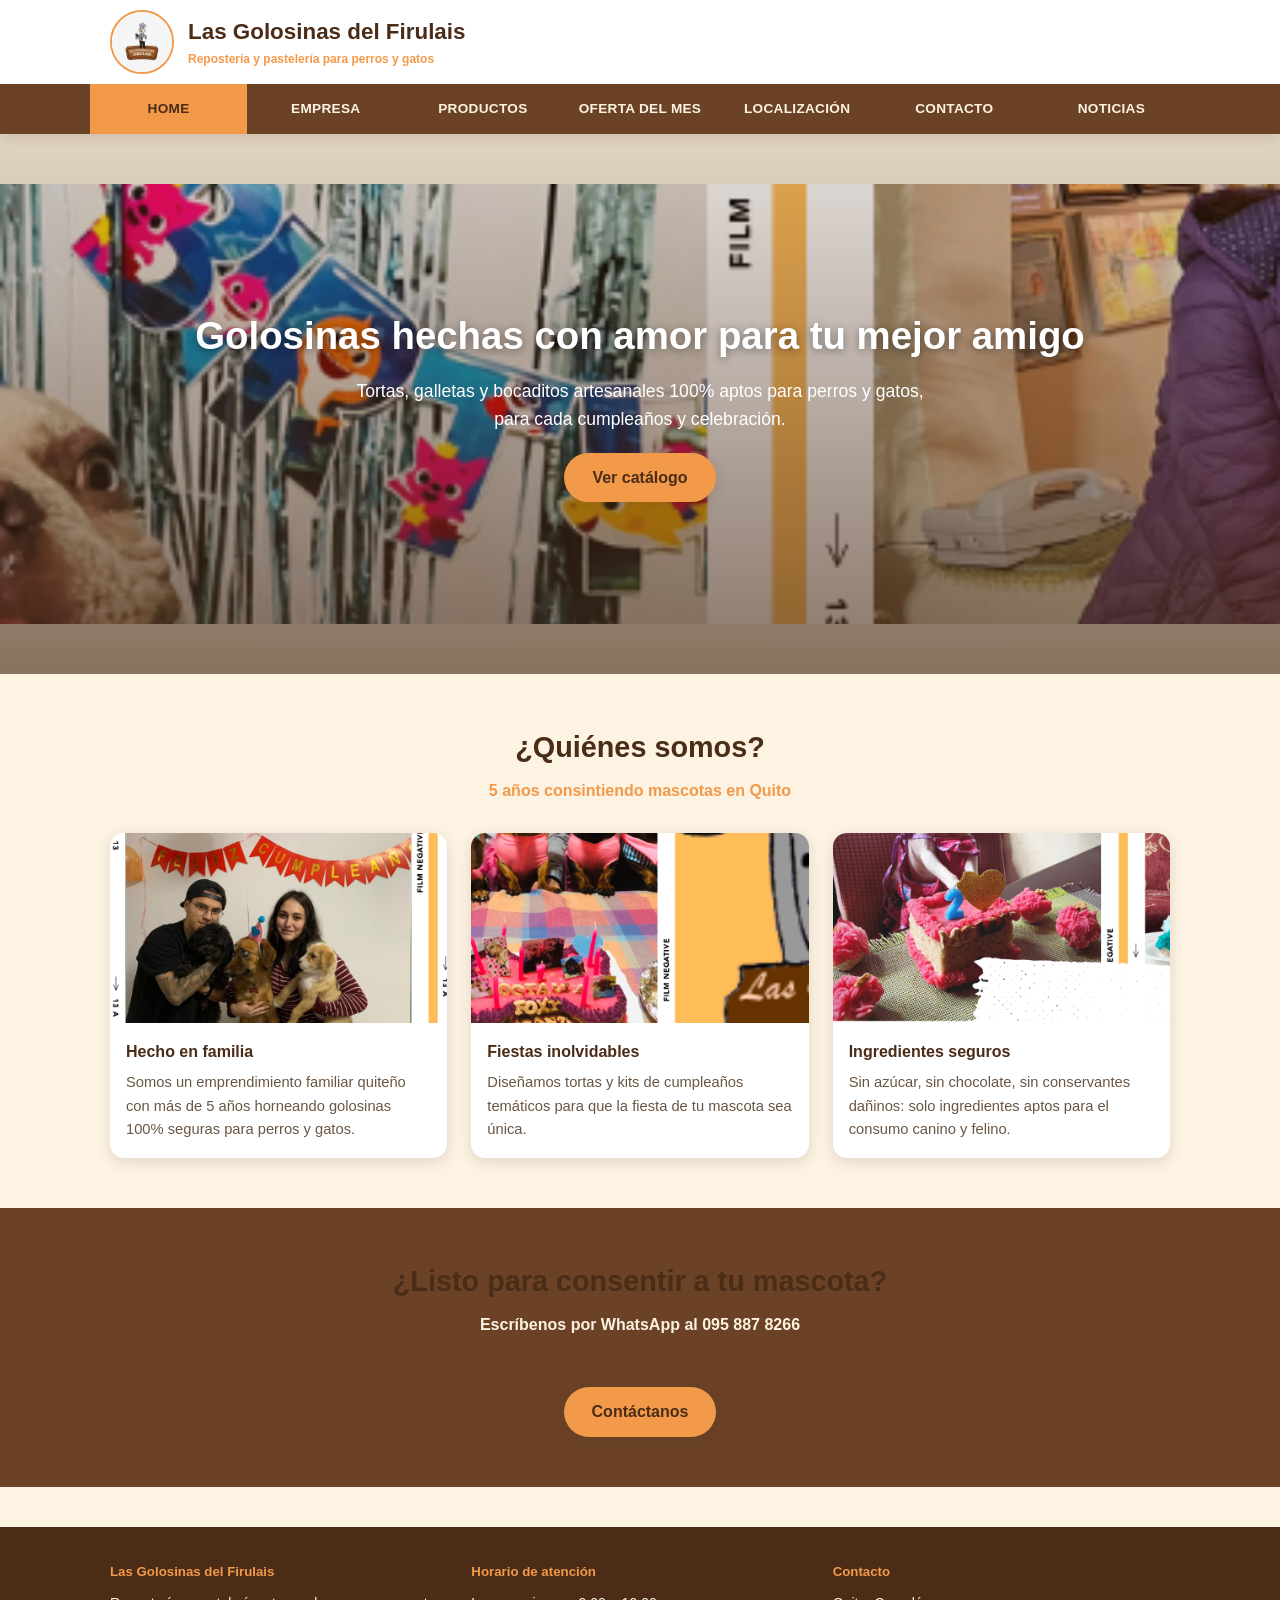
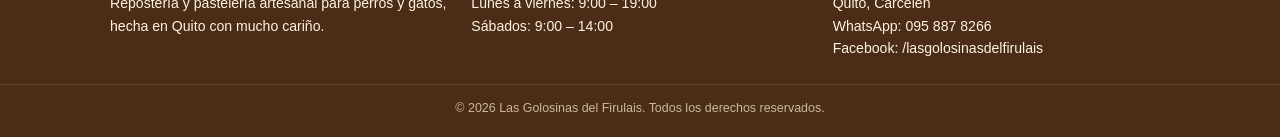
<file: app/web/index.html>
<!DOCTYPE html>
<html lang="es">
<head>
<meta charset="UTF-8">
<meta name="viewport" content="width=device-width, initial-scale=1.0">
<!-- OPTIMIZACIÓN: Título SEO y Meta Descripción -->
<title>Las Golosinas del Firulais | Pastelería para Perros y Gatos en Quito</title>
<meta name="description" content="Tortas, galletas y bocaditos artesanales 100% aptos para perros y gatos en Quito. Celebra el cumpleaños de tu mascota con ingredientes seguros.">

<!-- OPTIMIZACIÓN: Open Graph para compartir enlaces atractivos en WhatsApp y Facebook -->
<meta property="og:title" content="Las Golosinas del Firulais">
<meta property="og:description" content="Repostería y pastelería artesanal para perros y gatos en Quito.">
<meta property="og:image" content="img/logo.jpeg">

<link rel="stylesheet" href="css/style.css">
</head>
<body>

<header class="cabecera">
  <div class="cabecera-inner">
    <div class="marca">
      <img src="img/logo.jpeg" alt="Logo Las Golosinas del Firulais" class="logo">
      <div>
        <h1>Las Golosinas del Firulais</h1>
        <span class="slogan">Repostería y pastelería para perros y gatos</span>
      </div>
    </div>
    <button class="menu-toggle" aria-label="Abrir menú">
      <span></span><span></span><span></span>
    </button>
  </div>
  <nav class="navbar">
    <ul>
      <li><a href="index.html">HOME</a></li>
      <li><a href="empresa.html">EMPRESA</a></li>
      <li><a href="productos.html">PRODUCTOS</a></li>
      <li><a href="oferta.html">OFERTA DEL MES</a></li>
      <li><a href="localizacion.html">LOCALIZACIÓN</a></li>
      <li><a href="contacto.html">CONTACTO</a></li>
      <li><a href="noticias.html">NOTICIAS</a></li>
      
    </ul>
  </nav>
</header>

<!-- OPTIMIZACIÓN: Etiqueta <main> para que Google identifique el contenido clave -->
<main>
  <section class="hero">
    <!-- OPTIMIZACIÓN: Dimensiones explícitas para evitar saltos en la pantalla -->
    <img src="img/c4.png" alt="Perrito celebrando con torta" width="600" height="400">
    <div class="hero-texto">
      <h2>Golosinas hechas con amor para tu mejor amigo</h2>
      <p>Tortas, galletas y bocaditos artesanales 100% aptos para perros y gatos, para cada cumpleaños y celebración.</p>
      <a href="productos.html" class="btn">Ver catálogo</a>
    </div>
  </section>

  <section>
    <div class="container">
      <h3 class="titulo-seccion">¿Quiénes somos?</h3>
      <p class="subtitulo">5 años consintiendo mascotas en Quito</p>
      <div class="grid-cards">
        <div class="card">
          <!-- OPTIMIZACIÓN: loading="lazy" para que carguen solo al hacer scroll -->
          <img src="img/c1.png" alt="Familia con sus mascotas" loading="lazy" width="300" height="200">
          <div class="card-body">
            <h4>Hecho en familia</h4>
            <p>Somos un emprendimiento familiar quiteño con más de 5 años horneando golosinas 100% seguras para perros y gatos.</p>
          </div>
        </div>
        <div class="card">
          <img src="img/c9.png" alt="Perritos celebrando cumpleaños con disfraces" loading="lazy" width="300" height="200">
          <div class="card-body">
            <h4>Fiestas inolvidables</h4>
            <p>Diseñamos tortas y kits de cumpleaños temáticos para que la fiesta de tu mascota sea única.</p>
          </div>
        </div>
        <div class="card">
          <img src="img/c6.png" alt="Perrita chihuahua con su torta" loading="lazy" width="300" height="200">
          <div class="card-body">
            <h4>Ingredientes seguros</h4>
            <p>Sin azúcar, sin chocolate, sin conservantes dañinos: solo ingredientes aptos para el consumo canino y felino.</p>
          </div>
        </div>
      </div>
    </div>
  </section>

  <section class="franja">
    <div class="container" style="text-align:center;">
      <h3 class="titulo-seccion">¿Listo para consentir a tu mascota?</h3>
      <p class="subtitulo">Escríbenos por WhatsApp al 095 887 8266</p>
      <a href="contacto.html" class="btn">Contáctanos</a>
    </div>
  </section>
</main>

<footer class="pie">
  <div class="container pie-grid">
    <div>
      <h5>Las Golosinas del Firulais</h5>
      <p>Repostería y pastelería artesanal para perros y gatos, hecha en Quito con mucho cariño.</p>
    </div>
    <div>
      <h5>Horario de atención</h5>
      <p>Lunes a viernes: 9:00 – 19:00<br>Sábados: 9:00 – 14:00</p>
    </div>
    <div>
      <h5>Contacto</h5>
      <p>Quito, Carcelén<br>WhatsApp: 095 887 8266<br>Facebook: /lasgolosinasdelfirulais</p>
    </div>
  </div>
  <p class="copy">&copy; <span id="anio"></span> Las Golosinas del Firulais. Todos los derechos reservados.</p>
</footer>

<!-- OPTIMIZACIÓN: "defer" para que los scripts no bloqueen la carga inicial de la web -->
<script src="js/jquery.min.js" defer></script>
<script src="js/main.js" defer></script>
</body>
</html>
</file>
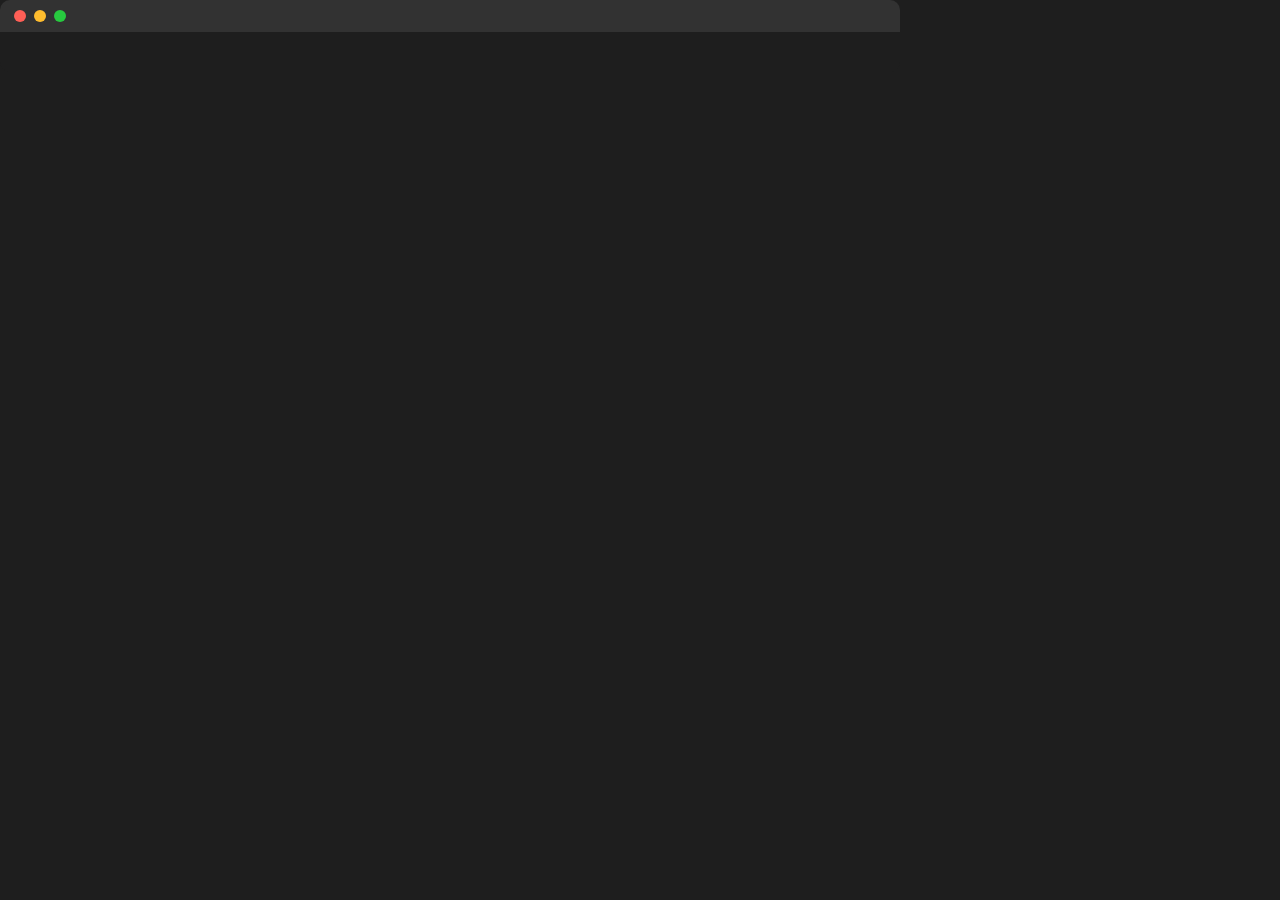
<file: docs/terminal_template.html>
<!DOCTYPE html>
<html>
<head>
<meta charset="UTF-8">
<style>
  body { margin:0; background:#1e1e1e; font-family: 'Consolas','Menlo',monospace; }
  .terminal {
    background:#1e1e1e;
    border-radius:10px;
    overflow:hidden;
    width: 900px;
  }
  .barra {
    background:#323232;
    padding:10px 14px;
    display:flex;
    gap:8px;
  }
  .dot { width:12px;height:12px;border-radius:50%; }
  .r{background:#ff5f56;} .y{background:#ffbd2e;} .g{background:#27c93f;}
  pre {
    color:#e6e6e6;
    font-size:14px;
    line-height:1.6;
    padding:20px;
    margin:0;
    white-space:pre-wrap;
    word-break: break-word;
  }
  .prompt { color:#6bd06b; }
  .cmd { color:#f0e68c; }
</style>
</head>
<body>
<div class="terminal">
  <div class="barra"><div class="dot r"></div><div class="dot y"></div><div class="dot g"></div></div>
  <pre id="contenido"></pre>
</div>
</body>
</html>
</file>
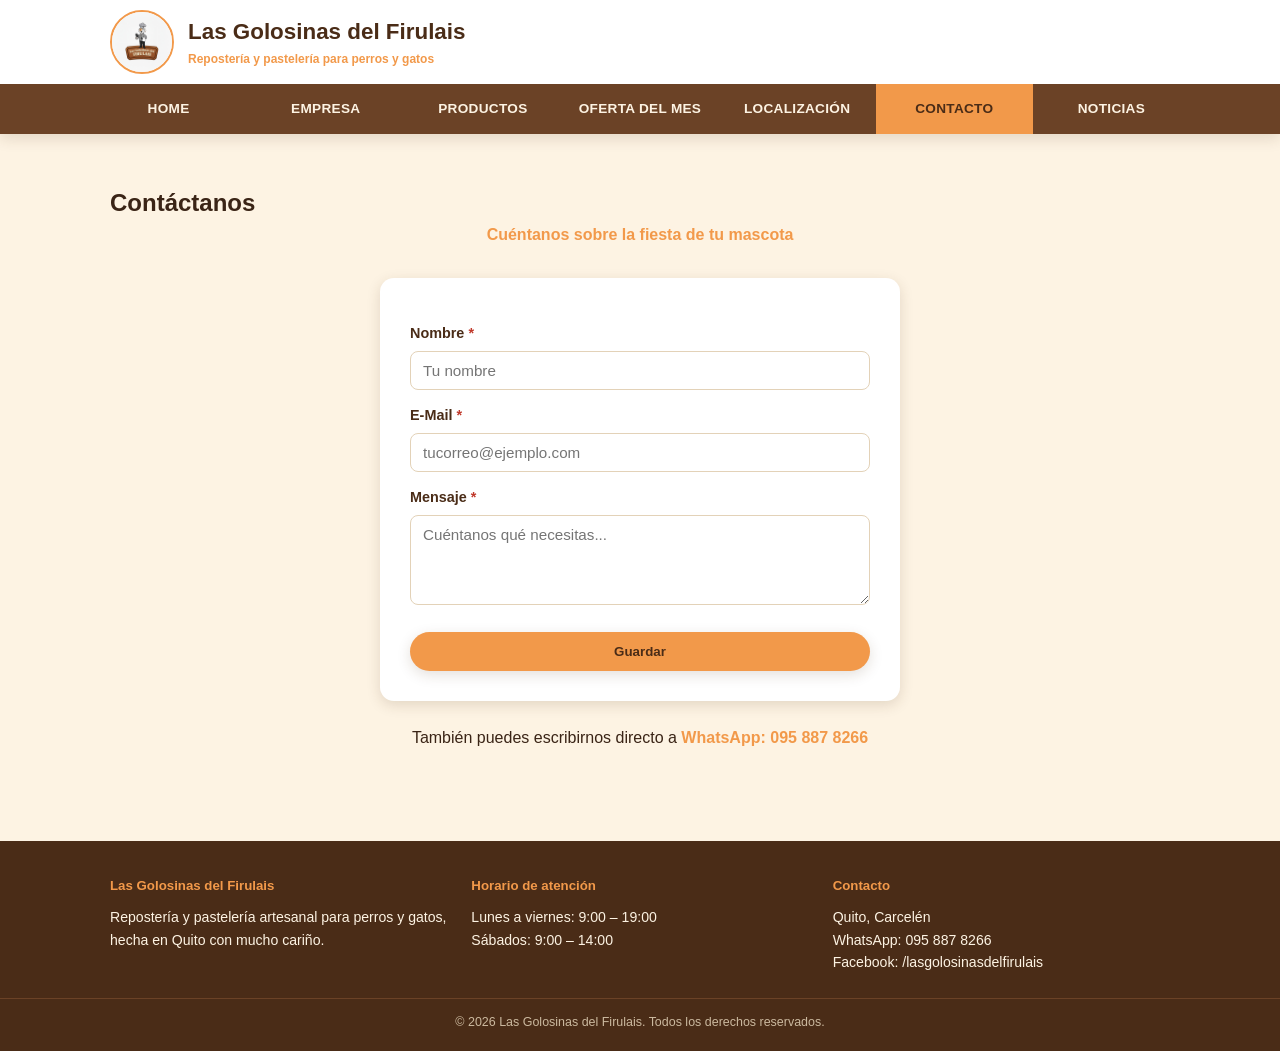
<file: app/web/contacto.html>
<!DOCTYPE html>
<html lang="es">
<head>
<meta charset="UTF-8">
<meta name="viewport" content="width=device-width, initial-scale=1.0">
<!-- OPTIMIZACIÓN: Título enfocado en la intención de contacto y ubicación local -->
<title>Contacto | Las Golosinas del Firulais - Pastelería para Mascotas en Quito</title>
<!-- OPTIMIZACIÓN: Meta descripción clara para animar al usuario a escribir -->
<meta name="description" content="¿Quieres celebrar a lo grande? Contáctanos para pedidos de tortas y bocaditos personalizados para tu perro o gato en Quito. Escríbenos por WhatsApp.">

<!-- OPTIMIZACIÓN: Open Graph para que al enviar el link por WhatsApp se vea profesional -->
<meta property="og:title" content="Contacto - Las Golosinas del Firulais">
<meta property="og:description" content="Haz el pedido para la fiesta de tu mascota. Escríbenos y personaliza su torta.">
<meta property="og:image" content="img/logo.jpeg">

<link rel="stylesheet" href="css/style.css">
</head>
<body>

<header class="cabecera">
  <div class="cabecera-inner">
    <div class="marca">
      <img src="img/logo.jpeg" alt="Logo Las Golosinas del Firulais" class="logo">
      <div>
        <h1>Las Golosinas del Firulais</h1>
        <span class="slogan">Repostería y pastelería para perros y gatos</span>
      </div>
    </div>
    <button class="menu-toggle" aria-label="Abrir menú">
      <span></span><span></span><span></span>
    </button>
  </div>
  <nav class="navbar">
    <ul>
      <li><a href="index.html">HOME</a></li>
      <li><a href="empresa.html">EMPRESA</a></li>
      <li><a href="productos.html">PRODUCTOS</a></li>
      <li><a href="oferta.html">OFERTA DEL MES</a></li>
      <li><a href="localizacion.html">LOCALIZACIÓN</a></li>
      <li><a href="contacto.html">CONTACTO</a></li>
      <li><a href="noticias.html">NOTICIAS</a></li>
    </ul>
  </nav>
</header>

<!-- OPTIMIZACIÓN: Etiqueta <main> para decirle a Google cuál es el contenido principal de esta URL -->
<main>
  <section>
    <div class="container">
      <!-- OPTIMIZACIÓN: Cambiamos <h3> por <h2> para mantener una jerarquía lógica de títulos -->
      <h2 class="titulo-seccion">Contáctanos</h2>
      <p class="subtitulo">Cuéntanos sobre la fiesta de tu mascota</p>

      <form class="form-contacto" id="form-contacto" novalidate>
        <label for="nombre">Nombre <span style="color:#c0392b;">*</span></label>
        <input type="text" id="nombre" name="nombre" placeholder="Tu nombre">
        <span class="error" id="error-nombre"></span>

        <label for="email">E-Mail <span style="color:#c0392b;">*</span></label>
        <input type="email" id="email" name="email" placeholder="tucorreo@ejemplo.com">
        <span class="error" id="error-email"></span>

        <label for="mensaje">Mensaje <span style="color:#c0392b;">*</span></label>
        <textarea id="mensaje" name="mensaje" rows="4" placeholder="Cuéntanos qué necesitas..."></textarea>
        <span class="error" id="error-mensaje"></span>

        <button type="submit" class="btn" style="width:100%;margin-top:20px;" id="btn-guardar-contacto">Guardar</button>
        <div id="mensaje-exito"></div>
      </form>

      <p style="text-align:center;margin-top:24px;">
        También puedes escribirnos directo a
        <a href="https://wa.me/593958878266" target="_blank" style="color:var(--naranja);font-weight:700;">WhatsApp: 095 887 8266</a>
      </p>
    </div>
  </section>
</main>

<footer class="pie">
  <div class="container pie-grid">
    <div>
      <h5>Las Golosinas del Firulais</h5>
      <p>Repostería y pastelería artesanal para perros y gatos, hecha en Quito con mucho cariño.</p>
    </div>
    <div>
      <h5>Horario de atención</h5>
      <p>Lunes a viernes: 9:00 – 19:00<br>Sábados: 9:00 – 14:00</p>
    </div>
    <div>
      <h5>Contacto</h5>
      <p>Quito, Carcelén<br>WhatsApp: 095 887 8266<br>Facebook: /lasgolosinasdelfirulais</p>
    </div>
  </div>
  <p class="copy">&copy; <span id="anio"></span> Las Golosinas del Firulais. Todos los derechos reservados.</p>
</footer>

<!-- OPTIMIZACIÓN: defer en los scripts para evitar bloqueo de renderizado -->
<script src="js/jquery.min.js" defer></script>
<script src="js/main.js" defer></script>
</body>
</html>
</file>
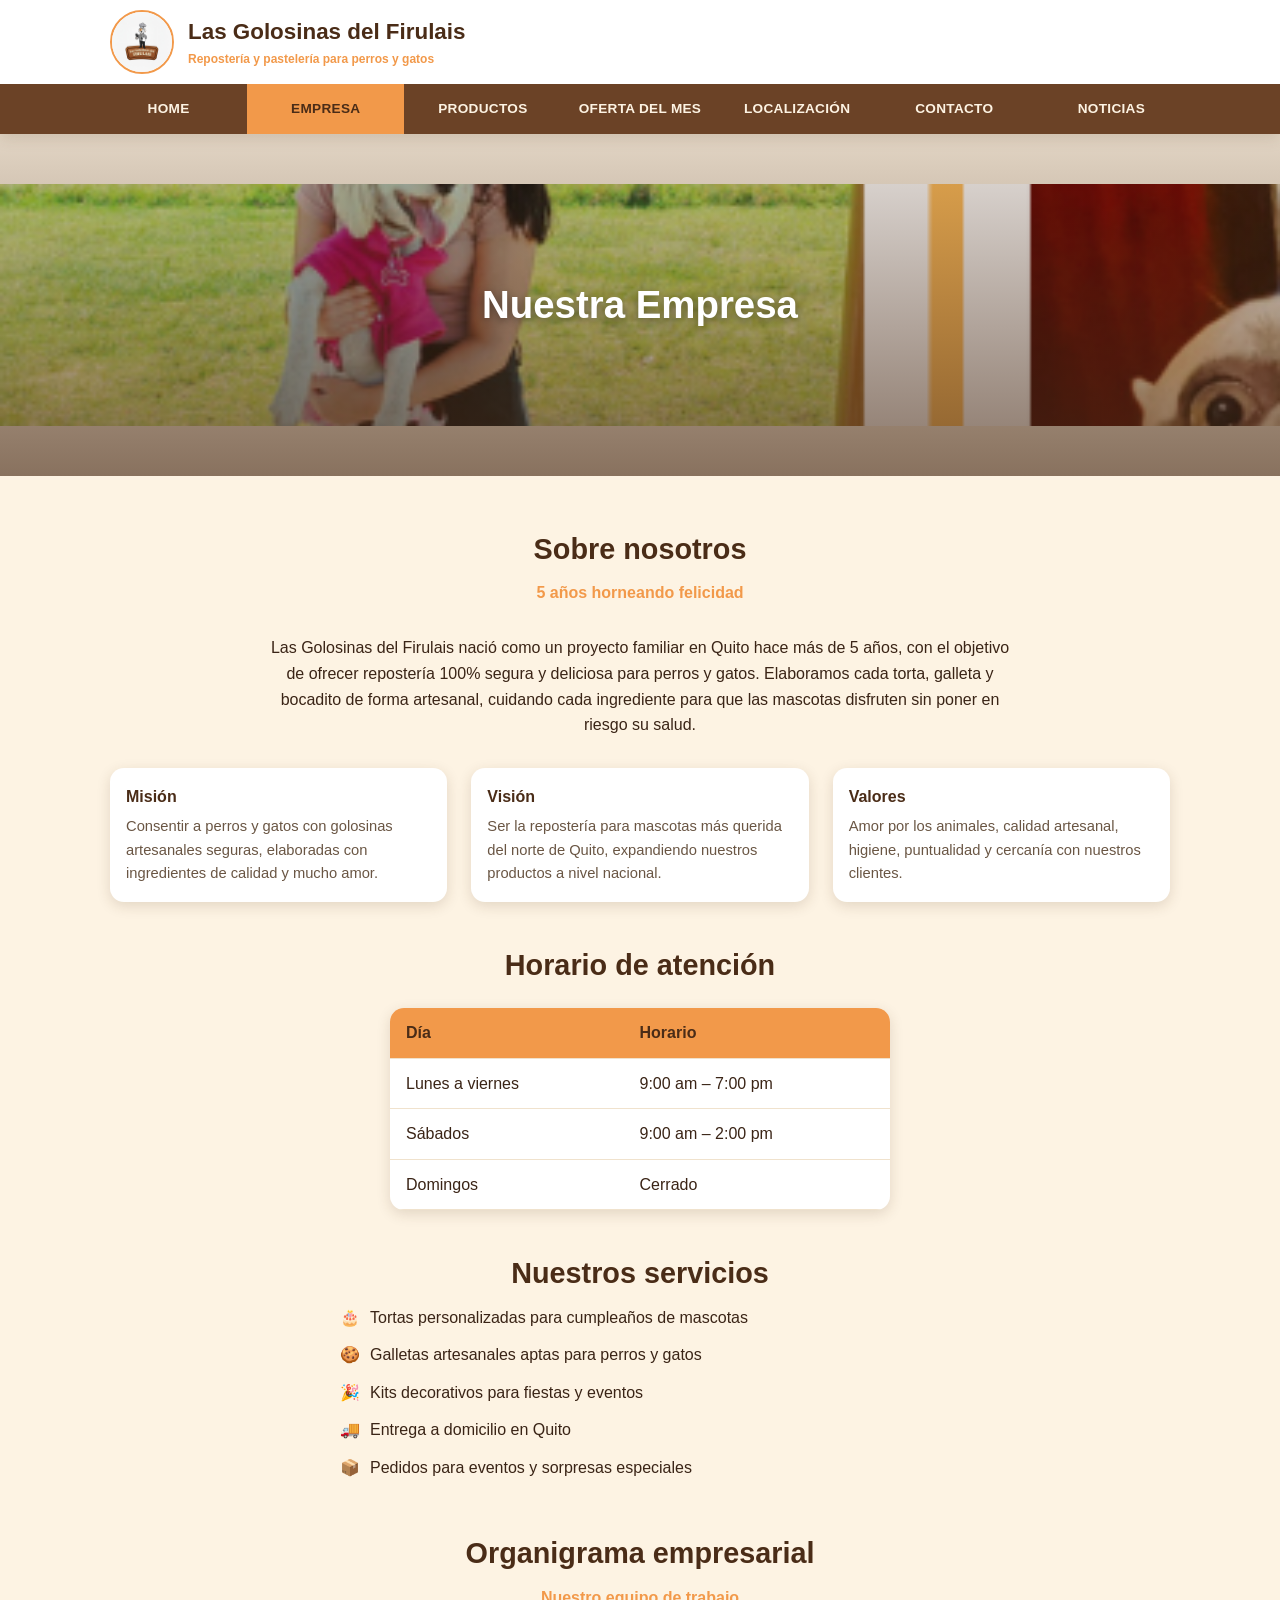
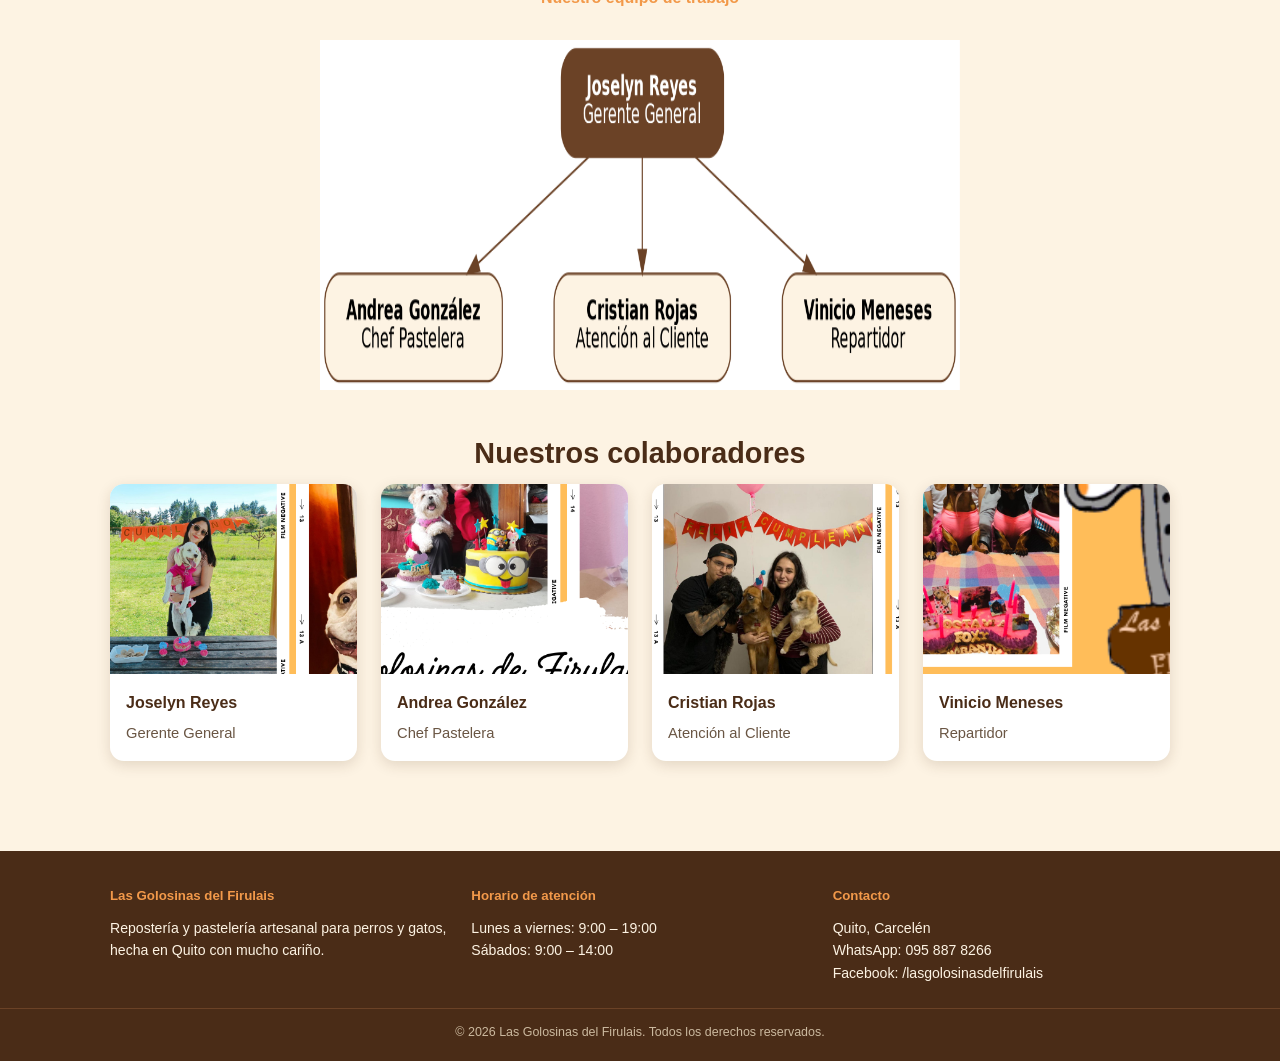
<file: app/web/empresa.html>
<!DOCTYPE html>
<html lang="es">
<head>
<meta charset="UTF-8">
<meta name="viewport" content="width=device-width, initial-scale=1.0">
<!-- OPTIMIZACIÓN: Título SEO que incluye la intención de búsqueda y marca -->
<title>Sobre Nosotros | Las Golosinas del Firulais - Pastelería para Mascotas en Quito</title>
<!-- OPTIMIZACIÓN: Meta descripción que genera confianza (5 años de experiencia, 100% seguro) -->
<meta name="description" content="Conoce la historia de Las Golosinas del Firulais. Somos un emprendimiento familiar con más de 5 años horneando tortas, galletas y bocaditos seguros para mascotas en Quito.">

<!-- OPTIMIZACIÓN: Open Graph para redes sociales -->
<meta property="og:title" content="Sobre Nosotros - Las Golosinas del Firulais">
<meta property="og:description" content="5 años horneando felicidad y golosinas 100% seguras para perros y gatos en Quito.">
<meta property="og:image" content="img/logo.jpeg">

<link rel="stylesheet" href="css/style.css">
</head>
<body>

<header class="cabecera">
  <div class="cabecera-inner">
    <div class="marca">
      <img src="img/logo.jpeg" alt="Logo Las Golosinas del Firulais" class="logo">
      <div>
        <h1>Las Golosinas del Firulais</h1>
        <span class="slogan">Repostería y pastelería para perros y gatos</span>
      </div>
    </div>
    <button class="menu-toggle" aria-label="Abrir menú">
      <span></span><span></span><span></span>
    </button>
  </div>
  <nav class="navbar">
    <ul>
      <li><a href="index.html">HOME</a></li>
      <li><a href="empresa.html">EMPRESA</a></li>
      <li><a href="productos.html">PRODUCTOS</a></li>
      <li><a href="oferta.html">OFERTA DEL MES</a></li>
      <li><a href="localizacion.html">LOCALIZACIÓN</a></li>
      <li><a href="contacto.html">CONTACTO</a></li>
      <li><a href="noticias.html">NOTICIAS</a></li>
    </ul>
  </nav>
</header>

<!-- OPTIMIZACIÓN: <main> para delimitar el contenido semántico -->
<main>
  <section class="hero" style="height:38vh;">
    <!-- OPTIMIZACIÓN: La imagen Hero NO lleva lazy loading para no perjudicar la velocidad de carga inicial (LCP). Solo lleva width y height explícitos. -->
    <img src="img/c3.png" alt="Dueña feliz abrazando a su mascota" width="600" height="400">
    <div class="hero-texto">
      <h2>Nuestra Empresa</h2>
    </div>
  </section>

  <section>
    <div class="container">
      <h3 class="titulo-seccion">Sobre nosotros</h3>
      <p class="subtitulo">5 años horneando felicidad</p>
      <p style="max-width:750px;margin:0 auto 30px;text-align:center;">
        Las Golosinas del Firulais nació como un proyecto familiar en Quito hace más de 5 años, con el
        objetivo de ofrecer repostería 100% segura y deliciosa para perros y gatos. Elaboramos cada torta,
        galleta y bocadito de forma artesanal, cuidando cada ingrediente para que las mascotas disfruten
        sin poner en riesgo su salud.
      </p>

      <div class="grid-cards" style="margin-bottom:40px;">
        <div class="card">
          <div class="card-body">
            <h4>Misión</h4>
            <p>Consentir a perros y gatos con golosinas artesanales seguras, elaboradas con ingredientes de calidad y mucho amor.</p>
          </div>
        </div>
        <div class="card">
          <div class="card-body">
            <h4>Visión</h4>
            <p>Ser la repostería para mascotas más querida del norte de Quito, expandiendo nuestros productos a nivel nacional.</p>
          </div>
        </div>
        <div class="card">
          <div class="card-body">
            <h4>Valores</h4>
            <p>Amor por los animales, calidad artesanal, higiene, puntualidad y cercanía con nuestros clientes.</p>
          </div>
        </div>
      </div>

      <h3 class="titulo-seccion">Horario de atención</h3>
      <table class="horarios">
        <tr><th>Día</th><th>Horario</th></tr>
        <tr><td>Lunes a viernes</td><td>9:00 am – 7:00 pm</td></tr>
        <tr><td>Sábados</td><td>9:00 am – 2:00 pm</td></tr>
        <tr><td>Domingos</td><td>Cerrado</td></tr>
      </table>

      <h3 class="titulo-seccion" style="margin-top:40px;">Nuestros servicios</h3>
      <ul class="info-lista" style="max-width:600px;margin:0 auto;">
        <li><strong>🎂</strong> Tortas personalizadas para cumpleaños de mascotas</li>
        <li><strong>🍪</strong> Galletas artesanales aptas para perros y gatos</li>
        <li><strong>🎉</strong> Kits decorativos para fiestas y eventos</li>
        <li><strong>🚚</strong> Entrega a domicilio en Quito</li>
        <li><strong>📦</strong> Pedidos para eventos y sorpresas especiales</li>
      </ul>

      <h3 class="titulo-seccion" style="margin-top:50px;">Organigrama empresarial</h3>
      <p class="subtitulo">Nuestro equipo de trabajo</p>
      <!-- OPTIMIZACIÓN: lazy loading activado para imágenes fuera de la pantalla inicial -->
      <img src="img/organigrama.png" alt="Organigrama del equipo de Las Golosinas del Firulais" loading="lazy" width="640" height="350" style="max-width:640px;margin:0 auto 40px;display:block;">

      <h3 class="titulo-seccion">Nuestros colaboradores</h3>
      <div class="grid-cards">
        <div class="card">
          <!-- OPTIMIZACIÓN: lazy, width y height en las tarjetas del equipo -->
          <img src="img/c3.png" alt="Joselyn Reyes - Gerente General" loading="lazy" width="300" height="300">
          <div class="card-body">
            <h4>Joselyn Reyes</h4>
            <p>Gerente General</p>
          </div>
        </div>
        <div class="card">
          <img src="img/c7.png" alt="Andrea González - Chef Pastelera" loading="lazy" width="300" height="300">
          <div class="card-body">
            <h4>Andrea González</h4>
            <p>Chef Pastelera</p>
          </div>
        </div>
        <div class="card">
          <img src="img/c1.png" alt="Cristian Rojas - Atención al Cliente" loading="lazy" width="300" height="300">
          <div class="card-body">
            <h4>Cristian Rojas</h4>
            <p>Atención al Cliente</p>
          </div>
        </div>
        <div class="card">
          <img src="img/c9.png" alt="Vinicio Meneses - Repartidor" loading="lazy" width="300" height="300">
          <div class="card-body">
            <h4>Vinicio Meneses</h4>
            <p>Repartidor</p>
          </div>
        </div>
      </div>
    </div>
  </section>
</main>

<footer class="pie">
  <div class="container pie-grid">
    <div>
      <h5>Las Golosinas del Firulais</h5>
      <p>Repostería y pastelería artesanal para perros y gatos, hecha en Quito con mucho cariño.</p>
    </div>
    <div>
      <h5>Horario de atención</h5>
      <p>Lunes a viernes: 9:00 – 19:00<br>Sábados: 9:00 – 14:00</p>
    </div>
    <div>
      <h5>Contacto</h5>
      <p>Quito, Carcelén<br>WhatsApp: 095 887 8266<br>Facebook: /lasgolosinasdelfirulais</p>
    </div>
  </div>
  <p class="copy">&copy; <span id="anio"></span> Las Golosinas del Firulais. Todos los derechos reservados.</p>
</footer>

<!-- OPTIMIZACIÓN: defer en scripts -->
<script src="js/jquery.min.js" defer></script>
<script src="js/main.js" defer></script>
</body>
</html>
</file>
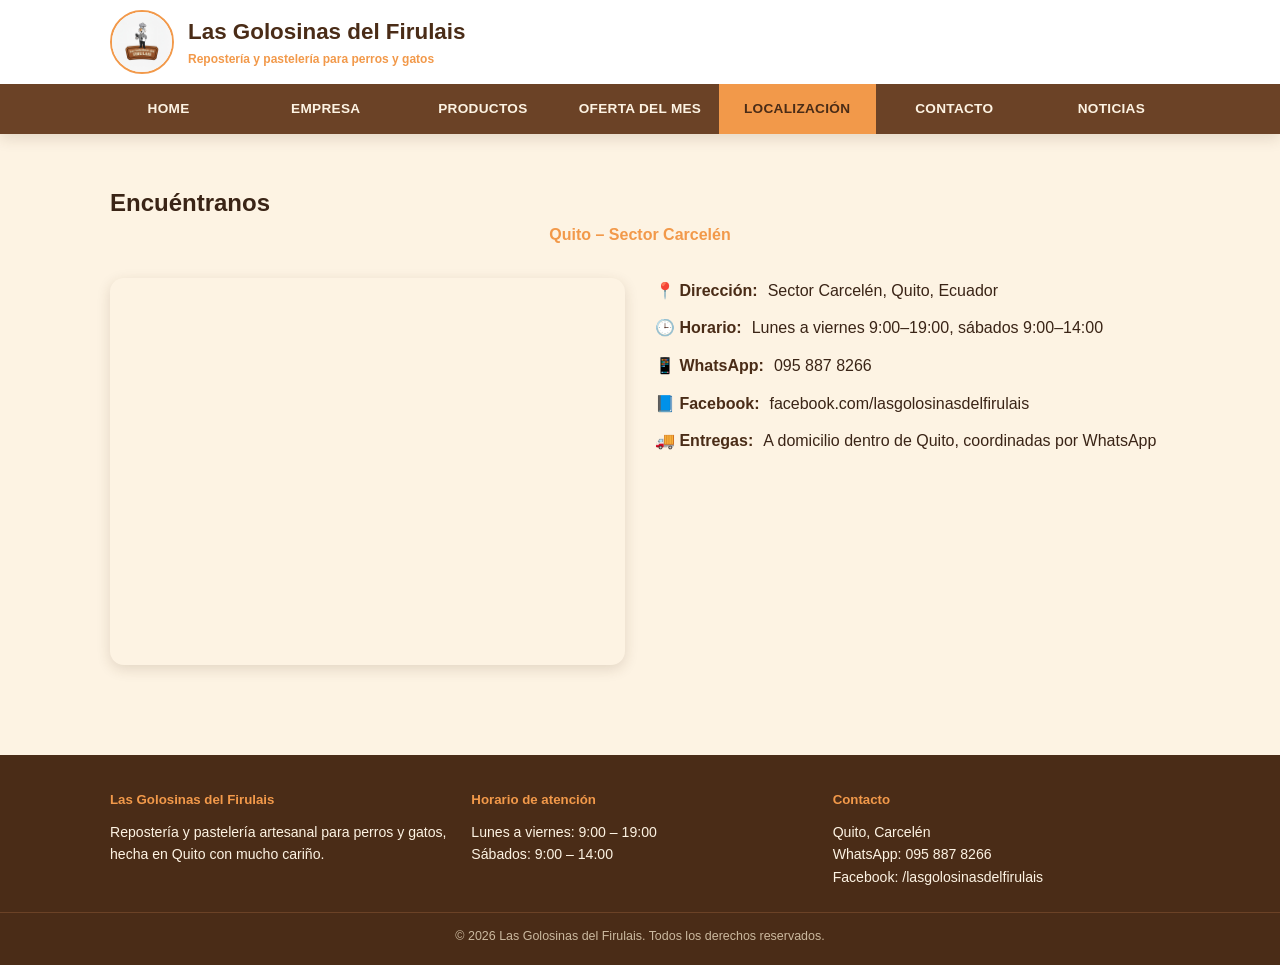
<file: app/web/localizacion.html>
<!DOCTYPE html>
<html lang="es">
<head>
<meta charset="UTF-8">
<meta name="viewport" content="width=device-width, initial-scale=1.0">
<!-- OPTIMIZACIÓN: Título enfocado en SEO Local (Ubicación exacta y ciudad) -->
<title>Ubicación | Las Golosinas del Firulais - Carcelén, Quito</title>
<!-- OPTIMIZACIÓN: Meta descripción optimizada para búsquedas locales -->
<meta name="description" content="Visítanos o pide a domicilio. Nuestra pastelería para perros y gatos está ubicada en el sector Carcelén, Quito. Entregas coordinadas por WhatsApp.">

<!-- OPTIMIZACIÓN: Open Graph para compartir la ubicación correctamente en redes -->
<meta property="og:title" content="Ubicación de Las Golosinas del Firulais en Quito">
<meta property="og:description" content="Encuentra nuestra pastelería artesanal para mascotas en el sector Carcelén, Quito.">
<meta property="og:image" content="img/logo.jpeg">

<link rel="stylesheet" href="css/style.css">
</head>
<body>

<header class="cabecera">
  <div class="cabecera-inner">
    <div class="marca">
      <img src="img/logo.jpeg" alt="Logo Las Golosinas del Firulais" class="logo">
      <div>
        <h1>Las Golosinas del Firulais</h1>
        <span class="slogan">Repostería y pastelería para perros y gatos</span>
      </div>
    </div>
    <button class="menu-toggle" aria-label="Abrir menú">
      <span></span><span></span><span></span>
    </button>
  </div>
  <nav class="navbar">
    <ul>
      <li><a href="index.html">HOME</a></li>
      <li><a href="empresa.html">EMPRESA</a></li>
      <li><a href="productos.html">PRODUCTOS</a></li>
      <li><a href="oferta.html">OFERTA DEL MES</a></li>
      <li><a href="localizacion.html">LOCALIZACIÓN</a></li>
      <li><a href="contacto.html">CONTACTO</a></li>
      <li><a href="noticias.html">NOTICIAS</a></li>
    </ul>
  </nav>
</header>

<!-- OPTIMIZACIÓN: Etiqueta <main> para estructura semántica -->
<main>
  <section>
    <div class="container">
      <!-- OPTIMIZACIÓN: Cambiamos <h3> por <h2> para respetar la jerarquía -->
      <h2 class="titulo-seccion">Encuéntranos</h2>
      <p class="subtitulo">Quito – Sector Carcelén</p>

      <div style="display:grid;grid-template-columns:1fr 1fr;gap:30px;align-items:start;">
        <div class="mapa-wrap">
          <!-- OPTIMIZACIÓN: Se agregó el atributo 'title' al iframe para SEO y accesibilidad -->
          <iframe src="https://www.google.com/maps?q=Carcel%C3%A9n,+Quito,+Ecuador&output=embed" loading="lazy" title="Mapa de ubicación de Las Golosinas del Firulais en Carcelén, Quito"></iframe>
        </div>
        <ul class="info-lista">
          <li><strong>📍 Dirección:</strong> Sector Carcelén, Quito, Ecuador</li>
          <li><strong>🕒 Horario:</strong> Lunes a viernes 9:00–19:00, sábados 9:00–14:00</li>
          <li><strong>📱 WhatsApp:</strong> 095 887 8266</li>
          <li><strong>📘 Facebook:</strong> facebook.com/lasgolosinasdelfirulais</li>
          <li><strong>🚚 Entregas:</strong> A domicilio dentro de Quito, coordinadas por WhatsApp</li>
        </ul>
      </div>
    </div>
  </section>
</main>

<style>
@media (max-width: 820px) {
  section .container > div { grid-template-columns: 1fr !important; }
}
</style>

<footer class="pie">
  <div class="container pie-grid">
    <div>
      <h5>Las Golosinas del Firulais</h5>
      <p>Repostería y pastelería artesanal para perros y gatos, hecha en Quito con mucho cariño.</p>
    </div>
    <div>
      <h5>Horario de atención</h5>
      <p>Lunes a viernes: 9:00 – 19:00<br>Sábados: 9:00 – 14:00</p>
    </div>
    <div>
      <h5>Contacto</h5>
      <p>Quito, Carcelén<br>WhatsApp: 095 887 8266<br>Facebook: /lasgolosinasdelfirulais</p>
    </div>
  </div>
  <p class="copy">&copy; <span id="anio"></span> Las Golosinas del Firulais. Todos los derechos reservados.</p>
</footer>

<!-- OPTIMIZACIÓN: defer en scripts -->
<script src="js/jquery.min.js" defer></script>
<script src="js/main.js" defer></script>
</body>
</html>
</file>
<file: app/web/css/style.css>
/* ===========================================================
   Las Golosinas del Firulais — Hoja de estilos principal
   =========================================================== */

:root {
  --marron: #6b4226;
  --marron-oscuro: #4a2c17;
  --crema: #fdf3e3;
  --naranja: #f2994a;
  --rosa: #f4a6b7;
  --texto: #3a2416;
  --blanco: #ffffff;
  --sombra: 0 4px 14px rgba(74, 44, 23, 0.15);
  --radio: 14px;
  --fuente: 'Poppins', 'Segoe UI', Arial, sans-serif;
}

* { box-sizing: border-box; margin: 0; padding: 0; }

body {
  font-family: var(--fuente);
  background: var(--crema);
  color: var(--texto);
  line-height: 1.6;
}

img { max-width: 100%; display: block; }

a { text-decoration: none; color: inherit; }

.container {
  width: 100%;
  max-width: 1100px;
  margin: 0 auto;
  padding: 0 20px;
}

/* ---------- CABECERA ---------- */
header.cabecera {
  background: var(--blanco);
  box-shadow: var(--sombra);
  position: sticky;
  top: 0;
  z-index: 100;
}

.cabecera-inner {
  display: flex;
  align-items: center;
  justify-content: space-between;
  max-width: 1100px;
  margin: 0 auto;
  padding: 10px 20px;
}

.marca {
  display: flex;
  align-items: center;
  gap: 14px;
}

.marca img.logo {
  width: 64px;
  height: 64px;
  object-fit: contain;
  border-radius: 50%;
  border: 2px solid var(--naranja);
}

.marca h1 {
  font-size: 1.4rem;
  color: var(--marron-oscuro);
}

.marca span.slogan {
  display: block;
  font-size: 0.75rem;
  color: var(--naranja);
  font-weight: 600;
}

/* ---------- NAV ---------- */
.menu-toggle {
  display: none;
  flex-direction: column;
  gap: 4px;
  background: none;
  border: none;
  cursor: pointer;
}
.menu-toggle span {
  width: 26px;
  height: 3px;
  background: var(--marron-oscuro);
  border-radius: 2px;
}

nav.navbar {
  background: var(--marron);
}

nav.navbar ul {
  list-style: none;
  display: flex;
  flex-wrap: wrap;
  justify-content: center;
  max-width: 1100px;
  margin: 0 auto;
}

nav.navbar li { flex: 1; text-align: center; }

nav.navbar a {
  display: block;
  padding: 14px 10px;
  color: var(--crema);
  font-weight: 600;
  font-size: 0.85rem;
  letter-spacing: 0.3px;
  transition: background 0.2s ease;
}

nav.navbar a:hover,
nav.navbar a.activo {
  background: var(--naranja);
  color: var(--marron-oscuro);
}

/* ---------- HERO / CUERPO ---------- */
.hero {
  position: relative;
  width: 100%;
  height: 60vh;
  min-height: 320px;
  overflow: hidden;
}
.hero img {
  width: 100%;
  height: 100%;
  object-fit: cover;
}
.hero .hero-texto {
  position: absolute;
  inset: 0;
  background: linear-gradient(180deg, rgba(74,44,23,0.15), rgba(74,44,23,0.65));
  display: flex;
  flex-direction: column;
  justify-content: center;
  align-items: center;
  text-align: center;
  color: var(--blanco);
  padding: 20px;
}
.hero .hero-texto h2 {
  font-size: 2.4rem;
  text-shadow: 0 2px 8px rgba(0,0,0,0.4);
}
.hero .hero-texto p {
  margin-top: 10px;
  font-size: 1.1rem;
  max-width: 600px;
}
.btn {
  display: inline-block;
  margin-top: 20px;
  background: var(--naranja);
  color: var(--marron-oscuro);
  padding: 12px 28px;
  border-radius: 30px;
  font-weight: 700;
  box-shadow: var(--sombra);
  border: none;
  cursor: pointer;
  transition: transform 0.15s ease;
}
.btn:hover { transform: translateY(-2px); }

section {
  padding: 50px 0;
}

section h3.titulo-seccion {
  text-align: center;
  color: var(--marron-oscuro);
  font-size: 1.8rem;
  margin-bottom: 8px;
}
.subtitulo {
  text-align: center;
  color: var(--naranja);
  font-weight: 600;
  margin-bottom: 30px;
}

.grid-cards {
  display: grid;
  grid-template-columns: repeat(auto-fit, minmax(240px, 1fr));
  gap: 24px;
}

.card {
  background: var(--blanco);
  border-radius: var(--radio);
  box-shadow: var(--sombra);
  overflow: hidden;
  transition: transform 0.2s ease;
}
.card:hover { transform: translateY(-6px); }
.card img { height: 190px; object-fit: cover; width: 100%; }
.card-body { padding: 16px; }
.card-body h4 { color: var(--marron-oscuro); margin-bottom: 6px; }
.card-body p { font-size: 0.92rem; color: #6a5644; }
.precio {
  display: inline-block;
  margin-top: 10px;
  background: var(--rosa);
  color: var(--marron-oscuro);
  font-weight: 700;
  padding: 4px 12px;
  border-radius: 20px;
  font-size: 0.85rem;
}

.franja {
  background: var(--marron);
  color: var(--crema);
}
.franja h3, .franja .subtitulo { color: var(--crema); }

table.horarios {
  width: 100%;
  max-width: 500px;
  margin: 20px auto;
  border-collapse: collapse;
  background: var(--blanco);
  border-radius: var(--radio);
  overflow: hidden;
  box-shadow: var(--sombra);
}
table.horarios th, table.horarios td {
  padding: 12px 16px;
  text-align: left;
  border-bottom: 1px solid #f0e2cd;
}
table.horarios th { background: var(--naranja); color: var(--marron-oscuro); }

.oferta-box {
  background: var(--blanco);
  border-radius: var(--radio);
  box-shadow: var(--sombra);
  padding: 30px;
  max-width: 700px;
  margin: 0 auto;
  text-align: center;
}
.oferta-box .badge {
  display: inline-block;
  background: var(--naranja);
  color: var(--marron-oscuro);
  font-weight: 700;
  padding: 6px 16px;
  border-radius: 20px;
  margin-bottom: 14px;
}
#contador {
  font-size: 1.4rem;
  font-weight: 700;
  color: var(--marron);
  margin-top: 14px;
}

form.form-contacto {
  max-width: 520px;
  margin: 0 auto;
  background: var(--blanco);
  padding: 30px;
  border-radius: var(--radio);
  box-shadow: var(--sombra);
}
form.form-contacto label {
  display: block;
  margin-top: 14px;
  font-weight: 600;
  color: var(--marron-oscuro);
  font-size: 0.9rem;
}
form.form-contacto input,
form.form-contacto select,
form.form-contacto textarea {
  width: 100%;
  padding: 10px 12px;
  margin-top: 6px;
  border: 1px solid #e3d2b8;
  border-radius: 8px;
  font-family: inherit;
  font-size: 0.95rem;
}
.error { color: #c0392b; font-size: 0.8rem; margin-top: 4px; display: none; }
#mensaje-exito {
  display: none;
  background: #dff5e1;
  color: #256d34;
  padding: 12px;
  border-radius: 8px;
  margin-top: 16px;
  text-align: center;
  font-weight: 600;
}

.noticia {
  background: var(--blanco);
  border-radius: var(--radio);
  box-shadow: var(--sombra);
  padding: 20px;
  margin-bottom: 20px;
  cursor: pointer;
}
.noticia h4 { color: var(--marron-oscuro); }
.noticia .fecha { color: var(--naranja); font-size: 0.8rem; font-weight: 600; margin-bottom: 6px; }
.noticia .contenido-extra { display: none; margin-top: 10px; }

.mapa-wrap {
  border-radius: var(--radio);
  overflow: hidden;
  box-shadow: var(--sombra);
}
.mapa-wrap iframe { width: 100%; height: 380px; border: 0; }

.info-lista {
  list-style: none;
}
.info-lista li {
  display: flex;
  gap: 10px;
  margin-bottom: 12px;
  align-items: flex-start;
}
.info-lista strong { color: var(--marron-oscuro); }

/* ---------- PIE DE PÁGINA ---------- */
footer.pie {
  background: var(--marron-oscuro);
  color: var(--crema);
  padding: 34px 0 18px;
  margin-top: 40px;
}
footer.pie .pie-grid {
  display: grid;
  grid-template-columns: repeat(auto-fit, minmax(220px, 1fr));
  gap: 24px;
}
footer.pie h5 { margin-bottom: 10px; color: var(--naranja); }
footer.pie p, footer.pie li { font-size: 0.88rem; }
footer.pie .copy {
  text-align: center;
  margin-top: 24px;
  font-size: 0.78rem;
  color: #cbb99f;
  border-top: 1px solid #6b4226;
  padding-top: 14px;
}

/* ---------- CLIMA (nav + widget) ---------- */
nav.navbar li.nav-clima a {
  background: #4a90d9;
  color: #ffffff;
}
nav.navbar li.nav-clima a:hover,
nav.navbar li.nav-clima a.activo {
  background: #3574b5;
  color: #ffffff;
}

.clima-box {
  max-width: 620px;
  margin: 0 auto;
  background: var(--blanco);
  border-radius: var(--radio);
  box-shadow: var(--sombra);
  padding: 34px;
  text-align: center;
}
.clima-box .btn-clima {
  background: #4a90d9;
  color: #fff;
  border: none;
  padding: 12px 30px;
  border-radius: 30px;
  font-weight: 700;
  cursor: pointer;
  font-family: inherit;
  font-size: 1rem;
}
.clima-box .btn-clima:hover { background: #3574b5; }
.clima-resultado {
  margin-top: 26px;
  display: none;
}
.clima-resultado .ciudad-clima {
  font-size: 1.3rem;
  font-weight: 700;
  color: var(--marron-oscuro);
  margin-bottom: 14px;
}
.clima-datos {
  display: grid;
  grid-template-columns: repeat(2, 1fr);
  gap: 16px;
}
.clima-dato {
  background: #eaf3fc;
  border-radius: 10px;
  padding: 16px;
}
.clima-dato .valor { font-size: 1.5rem; font-weight: 700; color: #3574b5; }
.clima-dato .etiqueta { font-size: 0.8rem; color: #6a5644; margin-top: 4px; }
.clima-error {
  display: none;
  background: #fbe4e1;
  color: #a12f22;
  padding: 14px;
  border-radius: 8px;
  margin-top: 20px;
  font-size: 0.9rem;
}
.clima-cargando { display: none; margin-top: 18px; color: #6a5644; }

/* ---------- RESPONSIVE ---------- */
@media (max-width: 820px) {
  nav.navbar ul {
    flex-direction: column;
    display: none;
  }
  nav.navbar ul.abierto { display: flex; }
  .menu-toggle { display: flex; }
  .hero .hero-texto h2 { font-size: 1.7rem; }
}
</file>
